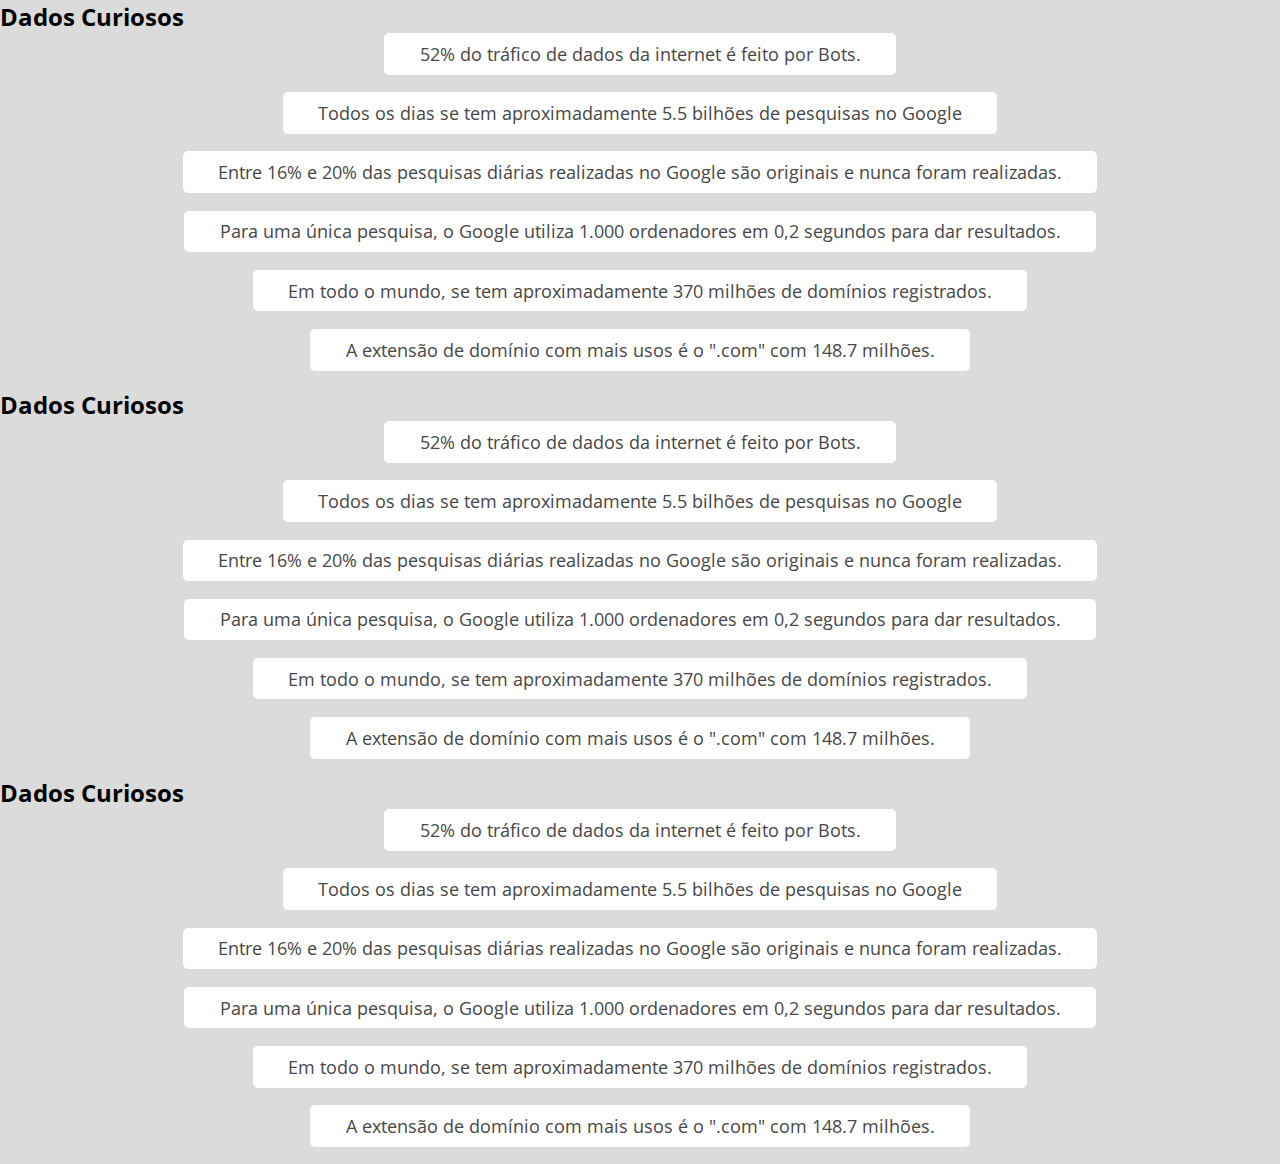
<file: aula05/index.html>
<!DOCTYPE html>
<html lang="pt-BR">
<head>
  <meta charset="UTF-8">
  <meta http-equiv="X-UA-Compatible" content="IE=edge">
  <meta name="viewport" content="width=device-width, initial-scale=1.0">
  <title>(WrkTb Aula 05)</title>
  <link rel="stylesheet" href="./styles.css">
</head>
<body>
  

  
    <h2>Dados Curiosos</h2>
    <ul>
      <li>52% do tráfico de dados da internet é feito por Bots.</li>
      <li>Todos os dias se tem aproximadamente 5.5 bilhões de pesquisas no Google</li>
      <li>Entre 16% e 20% das pesquisas diárias realizadas no Google são originais e nunca foram realizadas.
        

      </li>
      <li>Para uma única pesquisa, o Google utiliza 1.000 ordenadores em 0,2 segundos para dar resultados.</li>
      <li>Em todo o mundo, se tem aproximadamente 370 milhões de domínios registrados.</li>
      <li>A extensão de domínio com mais usos é o ".com" com 148.7 milhões.</li>
    </ul>
    <h2>Dados Curiosos</h2>
    <ul>
      <li>52% do tráfico de dados da internet é feito por Bots.</li>
      <li>Todos os dias se tem aproximadamente 5.5 bilhões de pesquisas no Google</li>
      <li>Entre 16% e 20% das pesquisas diárias realizadas no Google são originais e nunca foram realizadas.
        

      </li>
      <li>Para uma única pesquisa, o Google utiliza 1.000 ordenadores em 0,2 segundos para dar resultados.</li>
      <li>Em todo o mundo, se tem aproximadamente 370 milhões de domínios registrados.</li>
      <li>A extensão de domínio com mais usos é o ".com" com 148.7 milhões.</li>
    </ul>
    <h2>Dados Curiosos</h2>
    <ul>
      <li>52% do tráfico de dados da internet é feito por Bots.</li>
      <li>Todos os dias se tem aproximadamente 5.5 bilhões de pesquisas no Google</li>
      <li>Entre 16% e 20% das pesquisas diárias realizadas no Google são originais e nunca foram realizadas.
        

      </li>
      <li>Para uma única pesquisa, o Google utiliza 1.000 ordenadores em 0,2 segundos para dar resultados.</li>
      <li>Em todo o mundo, se tem aproximadamente 370 milhões de domínios registrados.</li>
      <li>A extensão de domínio com mais usos é o ".com" com 148.7 milhões.</li>
    </ul>
  
  
</body>
</html>
</file>
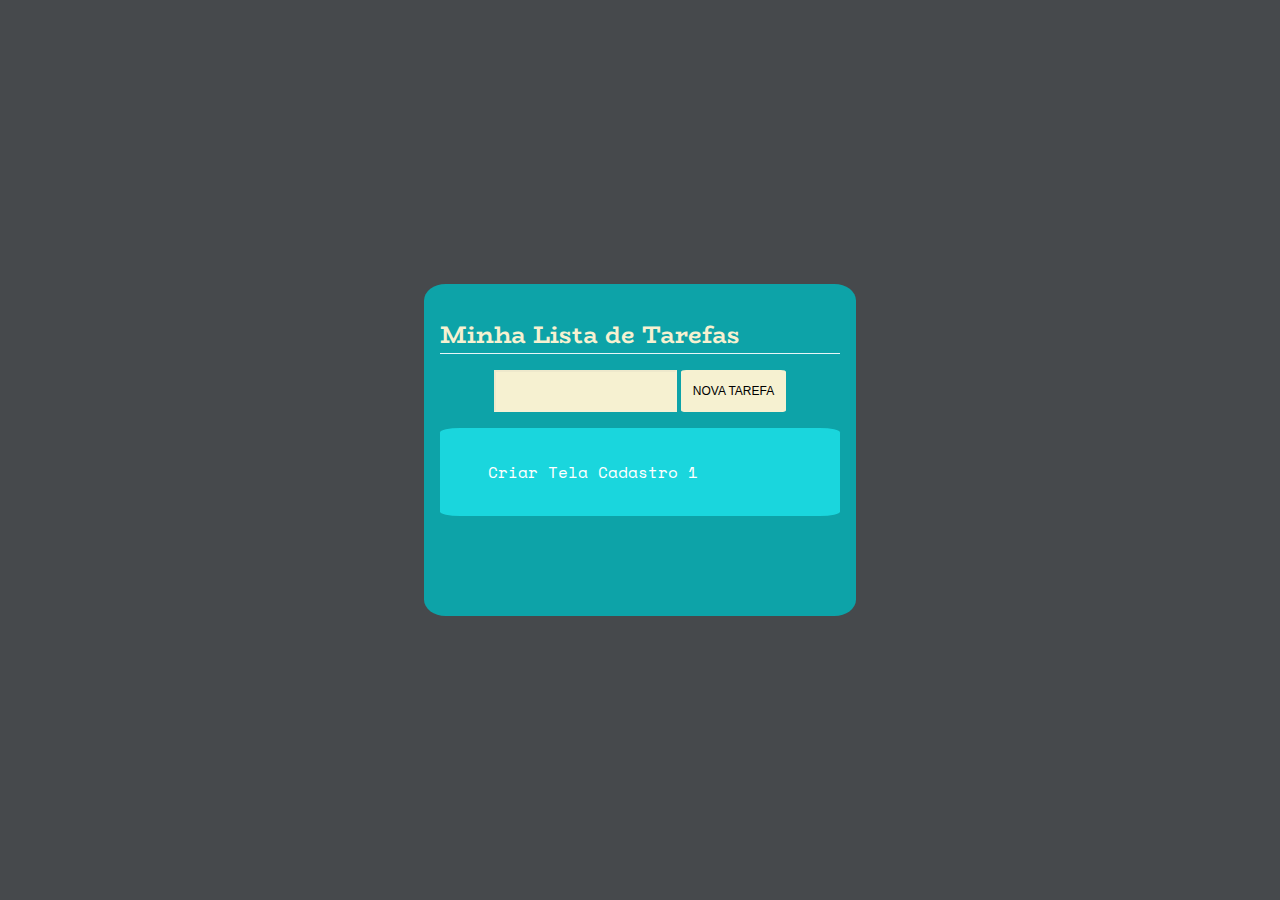
<file: projeto1/index.html>
<!DOCTYPE html>
<html lang="en">
<head>
  <meta charset="UTF-8">
  <meta name="viewport" content="width=device-width, initial-scale=1.0">
  <link rel="stylesheet" href="./arquivos/css/estilo.css">
  <link rel="stylesheet" href="https://fonts.googleapis.com/css2?family=BioRhyme&amp;family=Space+Mono&amp;display=swap">
  <link rel="stylesheet" href="https://fonts.googleapis.com/icon?family=Material+Icons">
  <title>Aula 06</title>
</head>
<body>
  <div class="app">
    <div class="listaTarefas">
      <h1 class="titulo">
        Minha Lista de Tarefas
      </h1>
  
      <form class="form" id="formulario" action="">
        <input class="form-input" type="text">
        <button class="form-botao"> Nova Tarefa </button>
      </form>

      <ul class="lista">
        <li class="tarefa">
          <p class="conteudo">
            Criar Tela Cadastro 1
          </p>
        </li>
      
      </ul>
    </div>
   
</body>
</html>
</file>
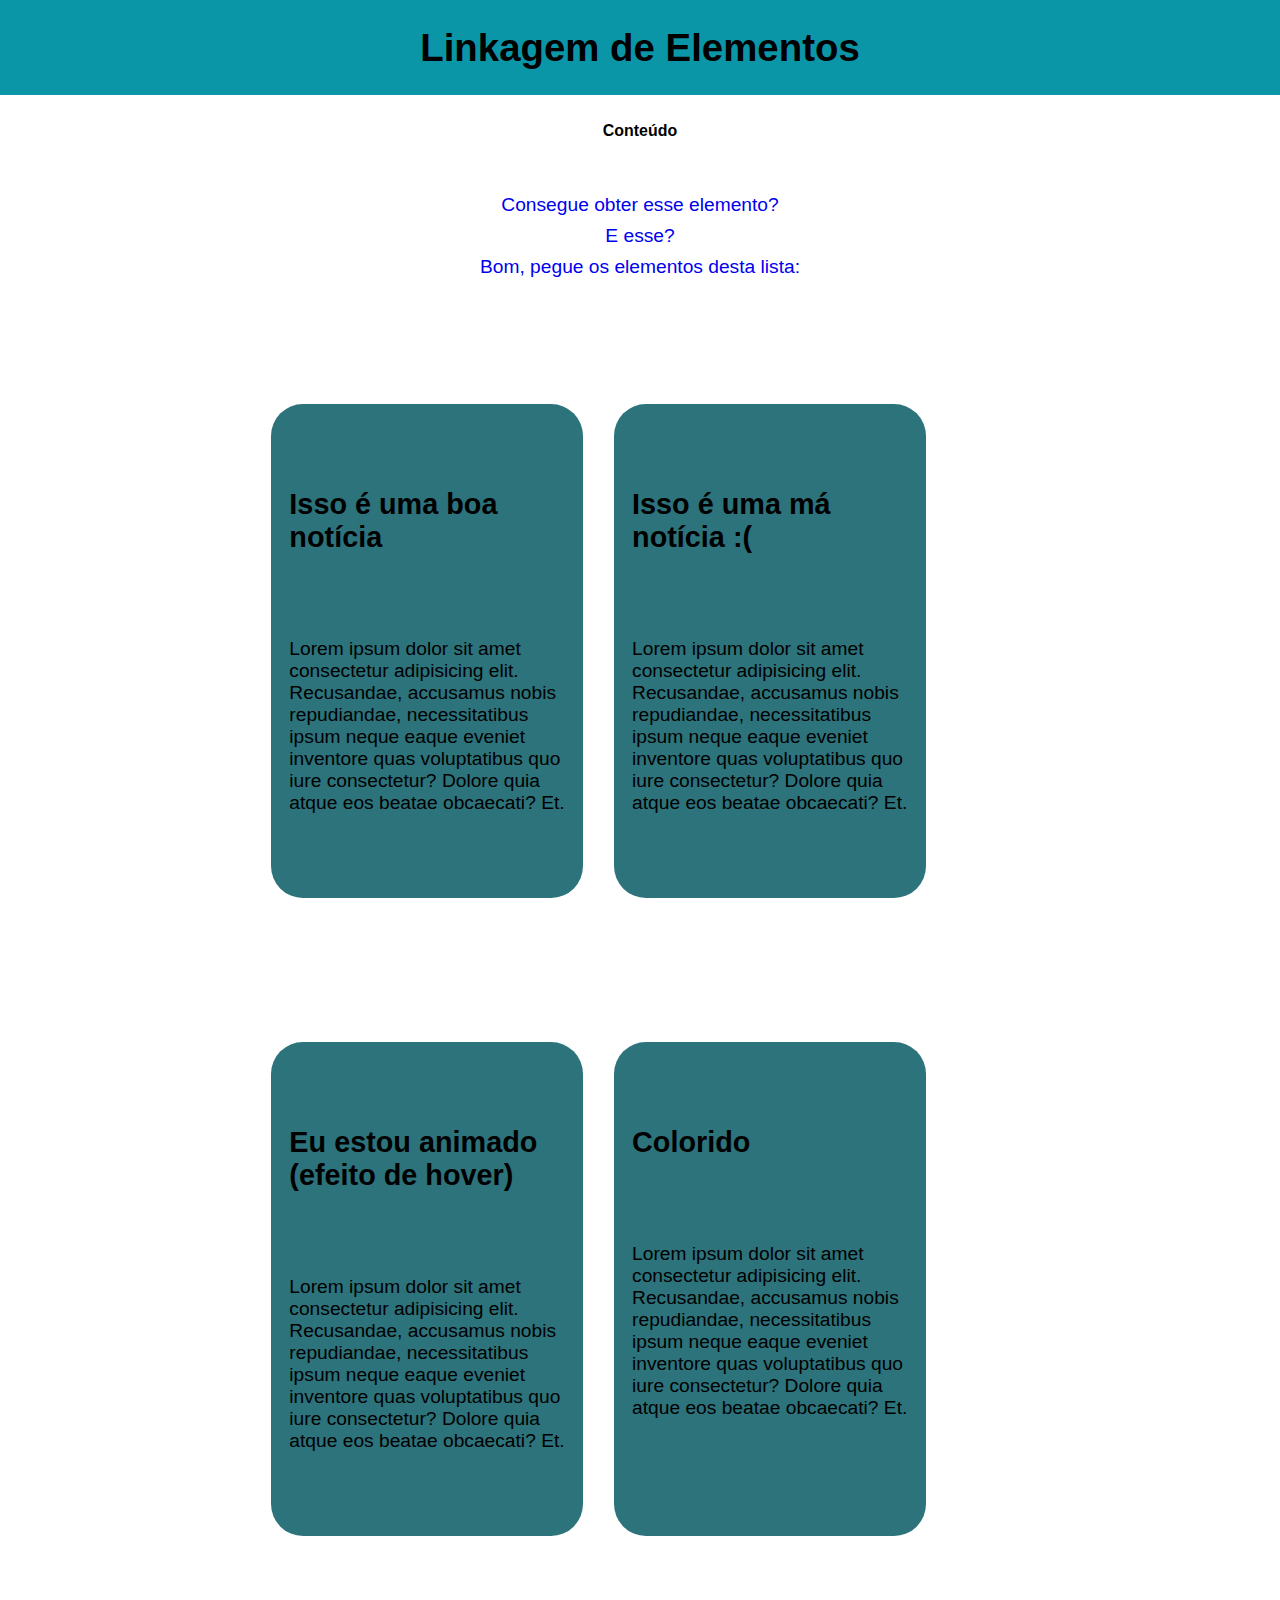
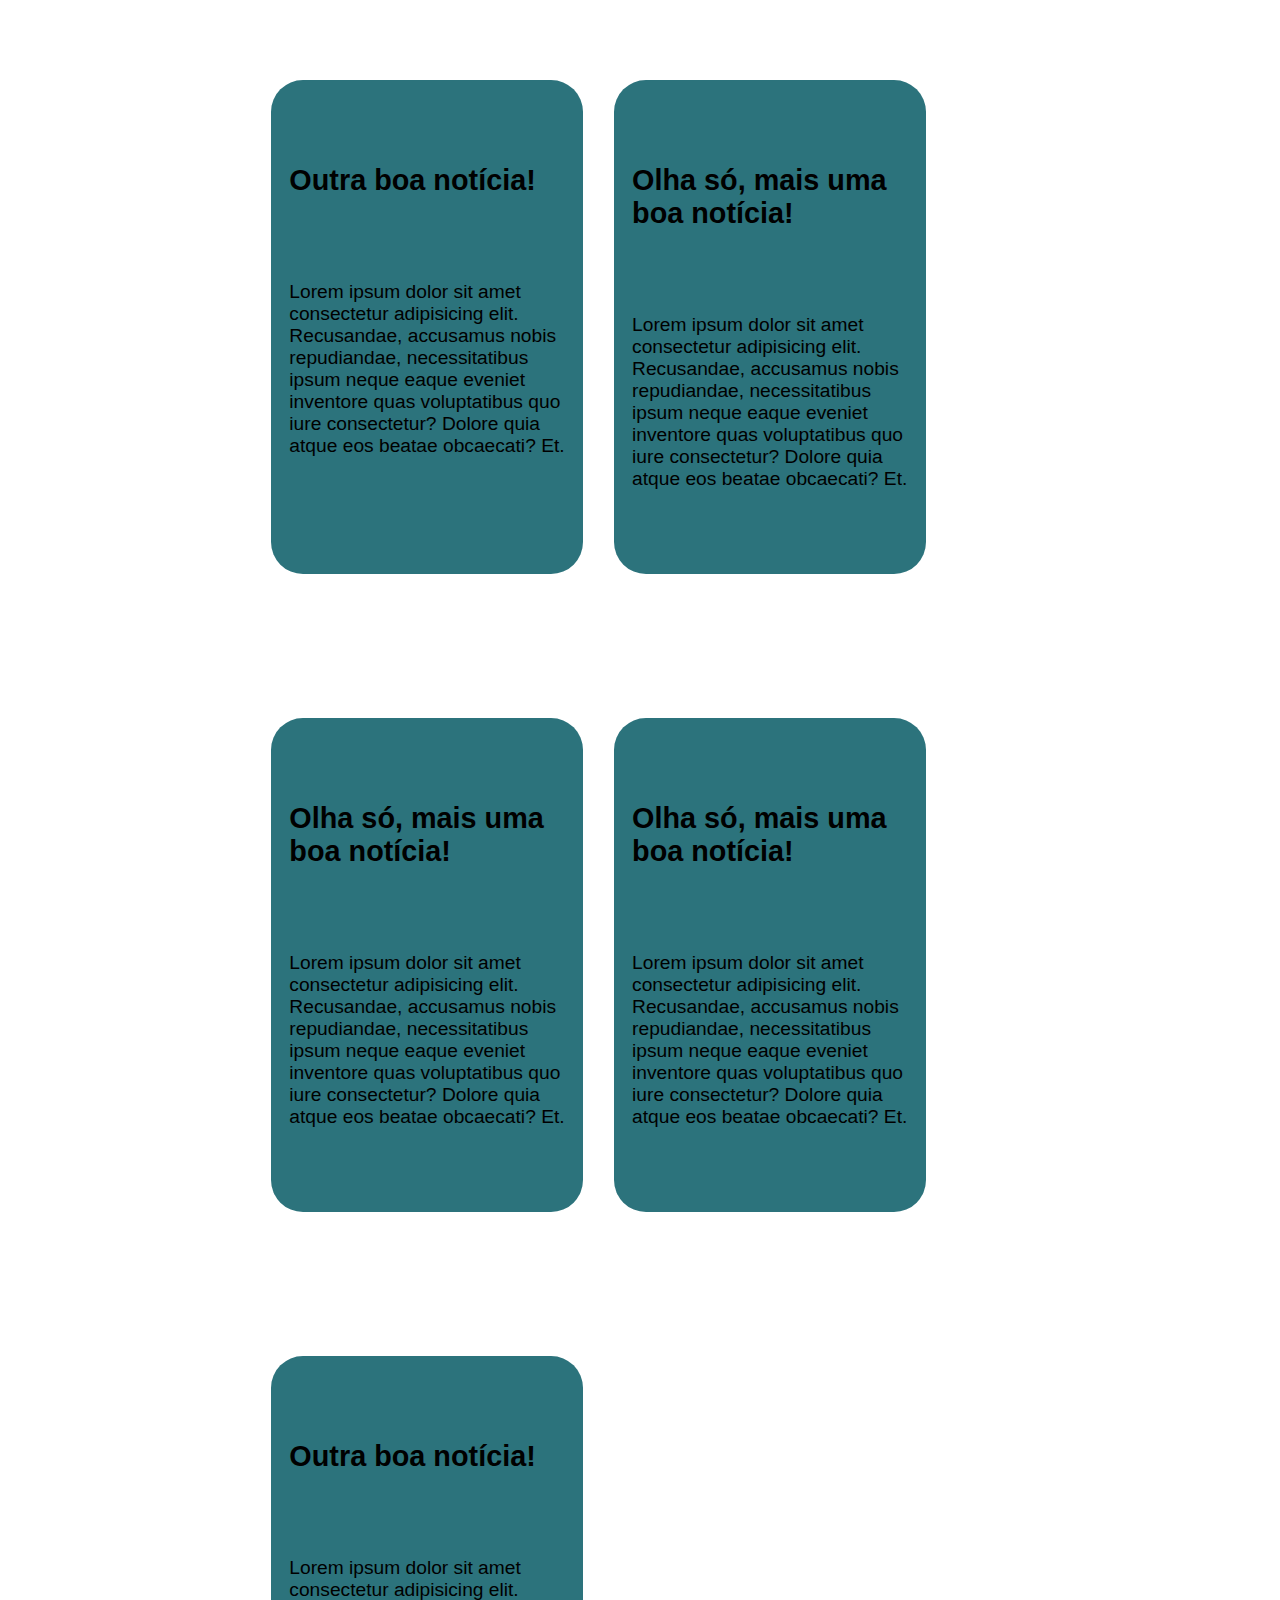
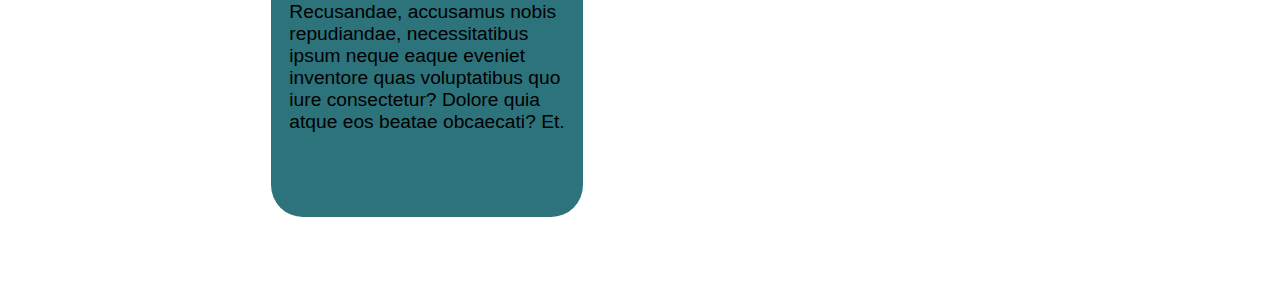
<file: aula05/(WrkTb) Aula 04/index.html>
<!DOCTYPE html>
<html lang="pt-BR">
<head>
    <meta charset="UTF-8">
    <meta http-equiv="X-UA-Compatible" content="IE=edge">
    <meta name="viewport" content="width=device-width, initial-scale=1.0">
    <title>(WrkTb) Aula 04</title>
</head>
<body>

    <head>
        <meta charset="UTF-8">
        <meta http-equiv="X-UA-Compatible" content="IE=edge">
        <meta name="viewport" content="width=device-width, initial-scale=1.0">
        <link rel="stylesheet" href="styles.css">
        <title>Aula 4</title>
      </head>
      
      <header>
        <h1>Linkagem de Elementos</h1>
      </header>

      <body>
      
        
      
        <div class="conteudo">
          <h5>Conteúdo</h5>
          <ul>
            <li><a href="#">Consegue obter esse elemento?</a></li>
            <li><a href="#">E esse?</a></li>
            <li><a href="#">Bom, pegue os elementos desta lista:</a></li>
          </ul>
        </div>
      
        <section>
          <article>
            <h2>Isso é uma boa notícia</h2>
            <p>
              Lorem ipsum dolor sit amet consectetur adipisicing elit. Recusandae, accusamus nobis repudiandae, necessitatibus
              ipsum neque eaque eveniet inventore quas voluptatibus quo iure consectetur? Dolore quia atque eos beatae
              obcaecati? Et.
            </p>
          </article>
      
          <article>
            <h2>Isso é uma má notícia :(</h2>
            <p>
              Lorem ipsum dolor sit amet consectetur adipisicing elit. Recusandae, accusamus nobis repudiandae, necessitatibus
              ipsum neque eaque eveniet inventore quas voluptatibus quo iure consectetur? Dolore quia atque eos beatae
              obcaecati? Et.
            </p>
          </article>
          <article class="animado">
            <h2>Eu estou animado (efeito de hover)</h2>
            <p>
              Lorem ipsum dolor sit amet consectetur adipisicing elit. Recusandae, accusamus nobis repudiandae, necessitatibus
              ipsum neque eaque eveniet inventore quas voluptatibus quo iure consectetur? Dolore quia atque eos beatae
              obcaecati? Et.
            </p>
          </article>
      
          <article class="diferente">
            <h2>Colorido </h2>
            <p>
              Lorem ipsum dolor sit amet consectetur adipisicing elit. Recusandae, accusamus nobis repudiandae, necessitatibus
              ipsum neque eaque eveniet inventore quas voluptatibus quo iure consectetur? Dolore quia atque eos beatae
              obcaecati? Et.
            </p>
          </article>
          <article>
            <h2>Outra boa notícia!</h2>
            <p>
              Lorem ipsum dolor sit amet consectetur adipisicing elit. Recusandae, accusamus nobis repudiandae, necessitatibus
              ipsum neque eaque eveniet inventore quas voluptatibus quo iure consectetur? Dolore quia atque eos beatae
              obcaecati? Et.
            </p>
          </article>
      
          <article>
            <h2>Olha só, mais uma boa notícia!</h2>
            <p>
              Lorem ipsum dolor sit amet consectetur adipisicing elit. Recusandae, accusamus nobis repudiandae, necessitatibus
              ipsum neque eaque eveniet inventore quas voluptatibus quo iure consectetur? Dolore quia atque eos beatae
              obcaecati? Et.
            </p>
          </article>

          <article>
            <h2>Olha só, mais uma boa notícia!</h2>
            <p>
              Lorem ipsum dolor sit amet consectetur adipisicing elit. Recusandae, accusamus nobis repudiandae, necessitatibus
              ipsum neque eaque eveniet inventore quas voluptatibus quo iure consectetur? Dolore quia atque eos beatae
              obcaecati? Et.
            </p>
          </article>

          <article>
            <h2>Olha só, mais uma boa notícia!</h2>
            <p>
              Lorem ipsum dolor sit amet consectetur adipisicing elit. Recusandae, accusamus nobis repudiandae, necessitatibus
              ipsum neque eaque eveniet inventore quas voluptatibus quo iure consectetur? Dolore quia atque eos beatae
              obcaecati? Et.
            </p>
          </article>

          <article>
            <h2>Outra boa notícia!</h2>
            <p>
              Lorem ipsum dolor sit amet consectetur adipisicing elit. Recusandae, accusamus nobis repudiandae, necessitatibus
              ipsum neque eaque eveniet inventore quas voluptatibus quo iure consectetur? Dolore quia atque eos beatae
              obcaecati? Et.
            </p>
          </article>
      
        </section>
      
      </body>
    
</body>
<script src="app.js"></script>
</html>
</file>
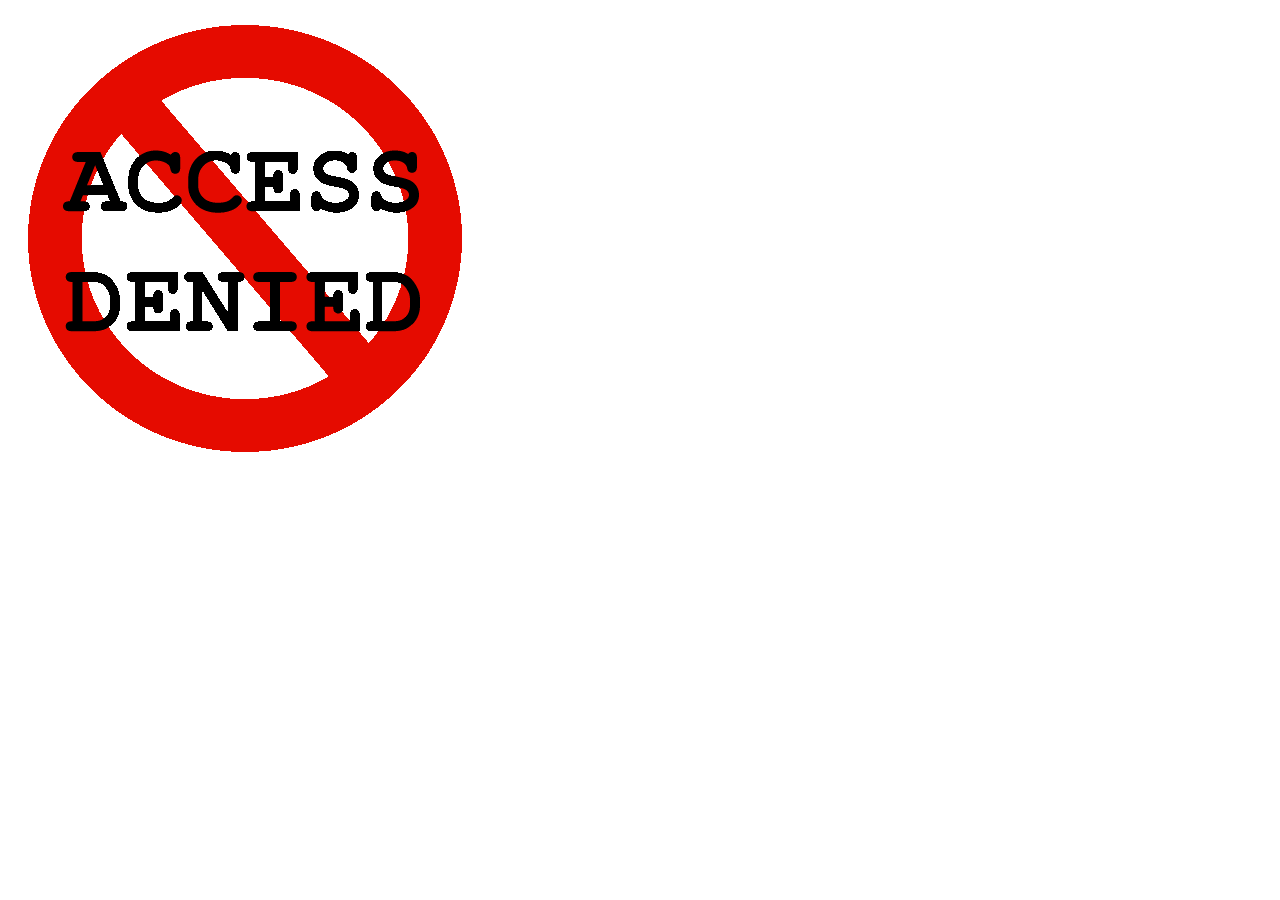
<file: aula02/acessoNegado.html>
<!DOCTYPE html>
<html lang="pt-br">
<head>
    <meta charset="UTF-8">
    <meta http-equiv="X-UA-Compatible" content="IE=edge">
    <meta name="viewport" content="width=device-width, initial-scale=1.0">
    <title>Aula 2 - ACESSO NEGADO</title>

</head>
<body>
   
    <img src="/aula02/img/img/acessoNegado.gif" alt="Acesso Negado">

</body>
</html>
</file>
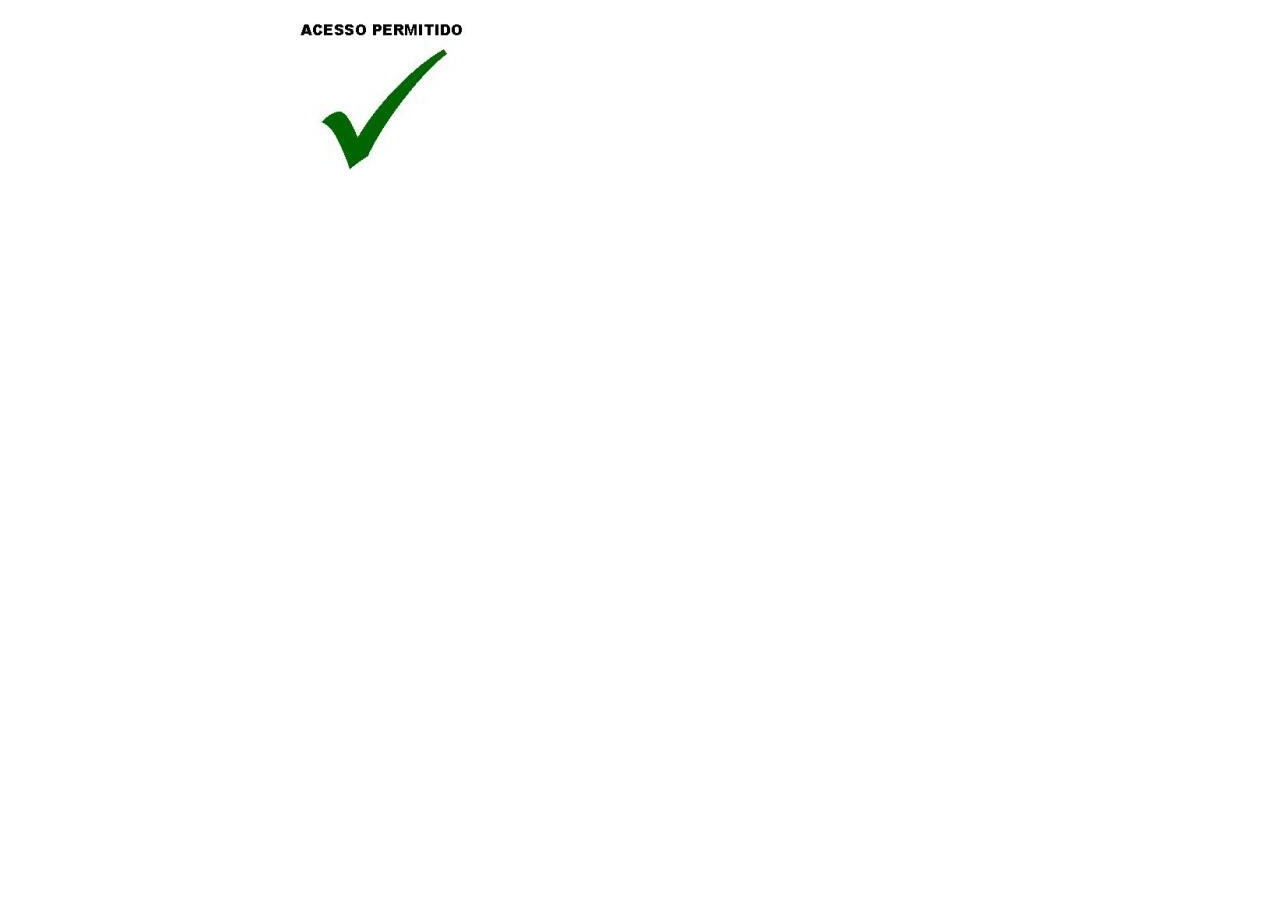
<file: aula02/acessoPermitido.html>
<!DOCTYPE html>
<html lang="pt-br">
<head>
    <meta charset="UTF-8">
    <meta http-equiv="X-UA-Compatible" content="IE=edge">
    <meta name="viewport" content="width=device-width, initial-scale=1.0">
    <title>Aula 2 - ACESSO PERMITIDO</title>

</head>
<body>
    <img src="/aula02/img/img/acessoPermitido.jpg" alt="Acesso Permitido">    
</body>
</html>
</file>
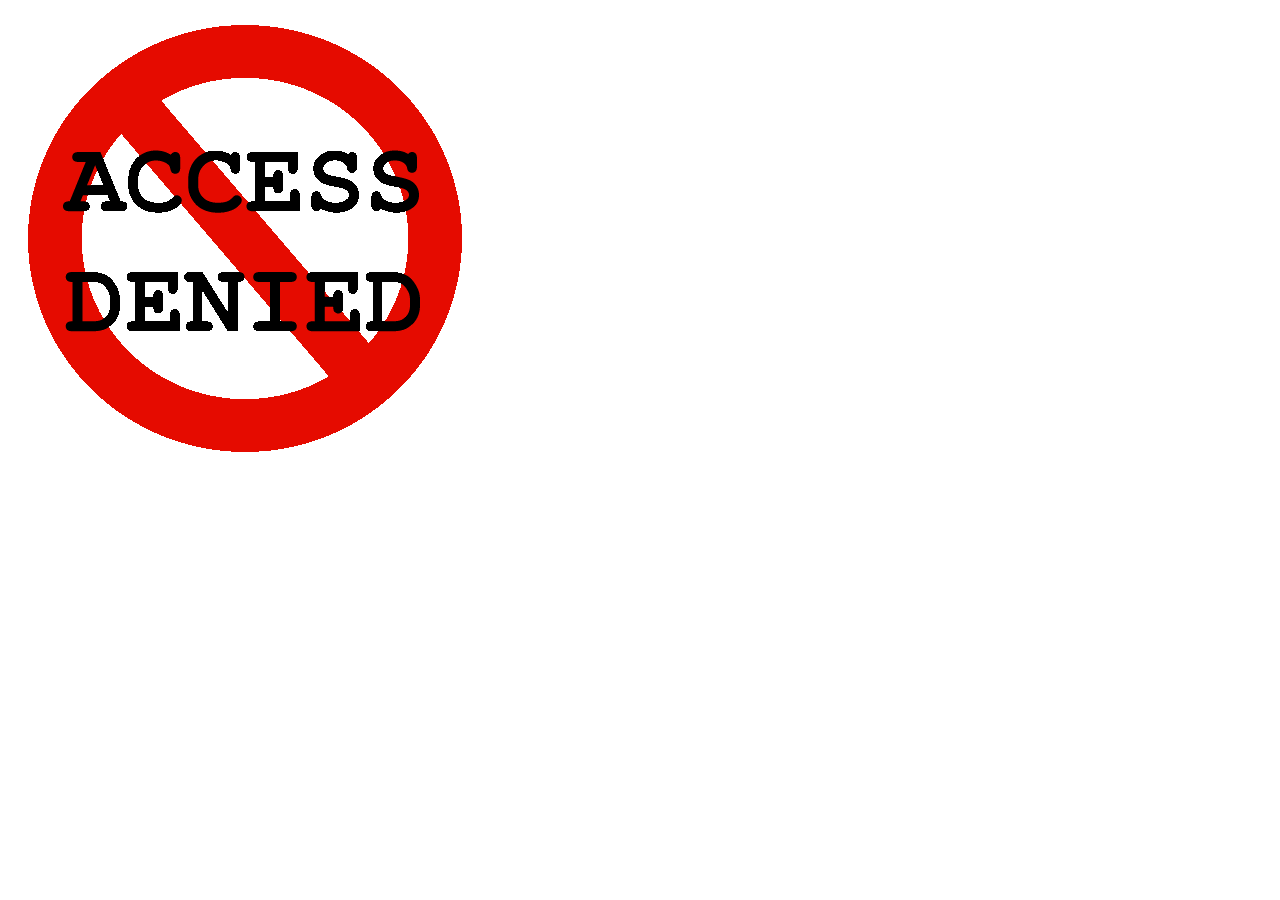
<file: aula02/ex01.html>
<!DOCTYPE html>
<html lang="pt-br">
<head>
    <meta charset="UTF-8">
    <meta http-equiv="X-UA-Compatible" content="IE=edge">
    <meta name="viewport" content="width=device-width, initial-scale=1.0">
    <title>Aula 02 - Javascript no Frontend</title>
    <script src="js/app.js"></script>
</head>
<body>
   
</body>
</html>
</file>
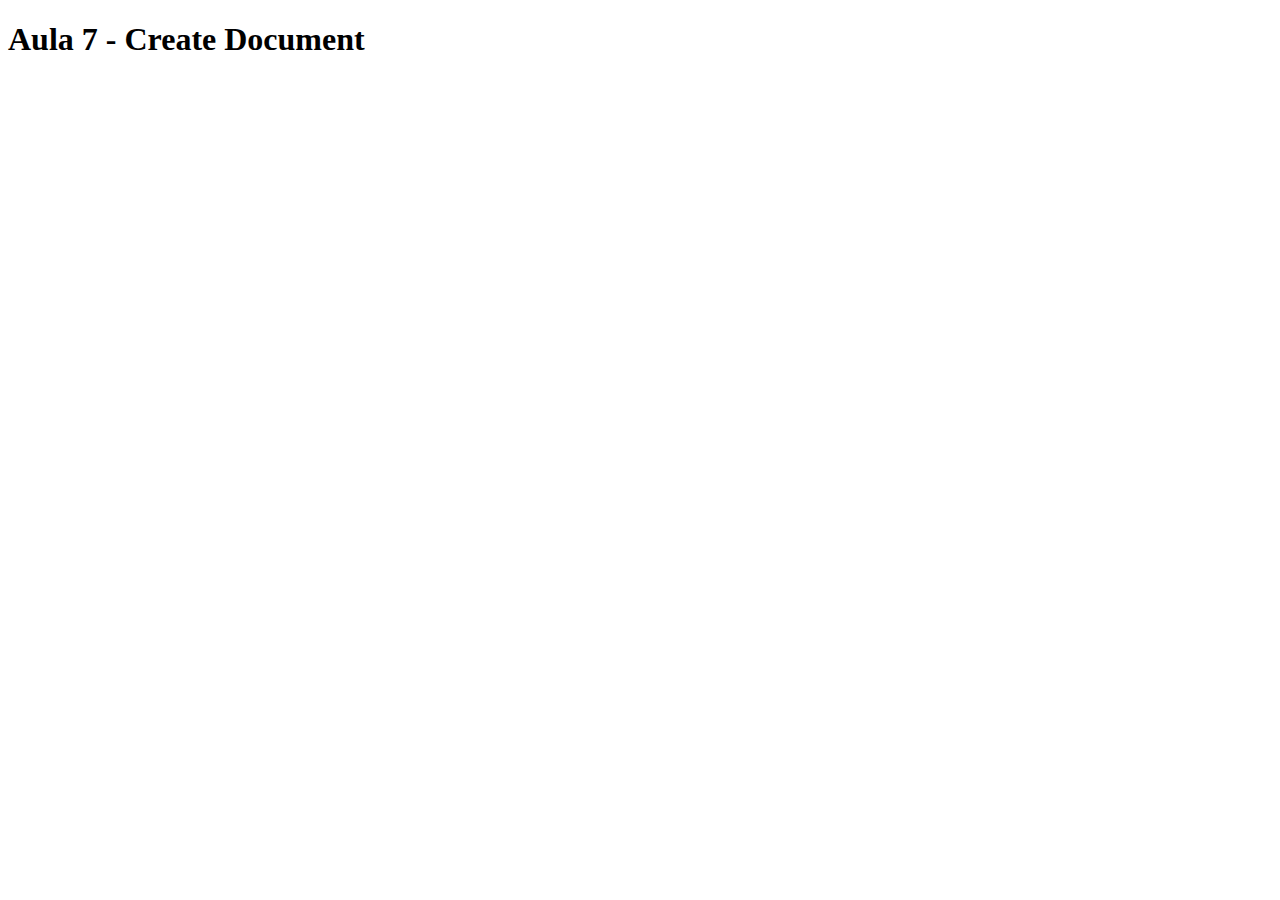
<file: aula07/ex01CreateElement.html>
<!DOCTYPE html>
<html lang="en">
<head>
    <meta charset="UTF-8">
    <meta http-equiv="X-UA-Compatible" content="IE=edge">
    <meta name="viewport" content="width=device-width, initial-scale=1.0">
    <title>Aula 7 | Create Element</title>
</head>
<body>
    <script>
        //create element - cria um elemento no documneto
        var titulo = document.createElement("h1")
        titulo.textContent = "Aula 7 - Create Document";

        function iniciar(){
            document.body.appendChild(titulo);
        }

        window.addEventListener("load", iniciar)
    </script>
</body>
</html>
</file>
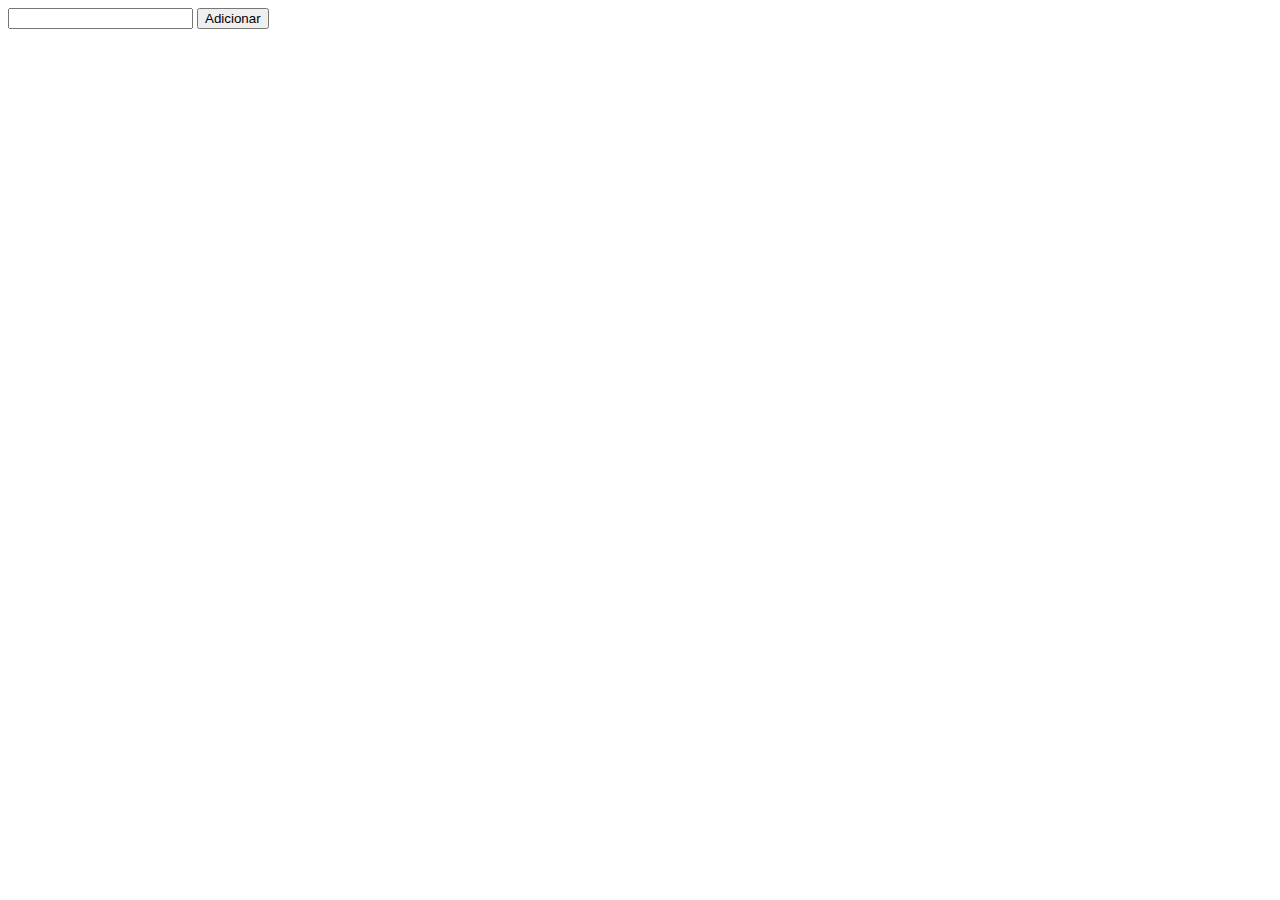
<file: aula07/ex03AppCadastro.html>
<!DOCTYPE html>
<html lang="en">

<head>
    <meta charset="UTF-8">
    <meta http-equiv="X-UA-Compatible" content="IE=edge">
    <meta name="viewport" content="width=device-width, initial-scale=1.0">
    <title>Aula 7 - AppCadastro</title>
</head>

<body>
    <input type="text" id="txtIncluir">
    <button id="btnAdicionar">Adicionar</button>
    <br><br>
    <ul id="listaElementos">

    </ul>

    <script>
        function iniciar() {
            document.getElementById("btnAdicionar").addEventListener("click",
            function(){
                var lista = document.getElementById("listaElementos");
                var texto = document.getElementById("txtIncluir");
                var li = document.createElement("li");
                li.textContent = texto.value;
                lista.appendChild(li);
                

            });

        }

        window.addEventListener("load", iniciar);
    </script>
</body>

</html>
</file>
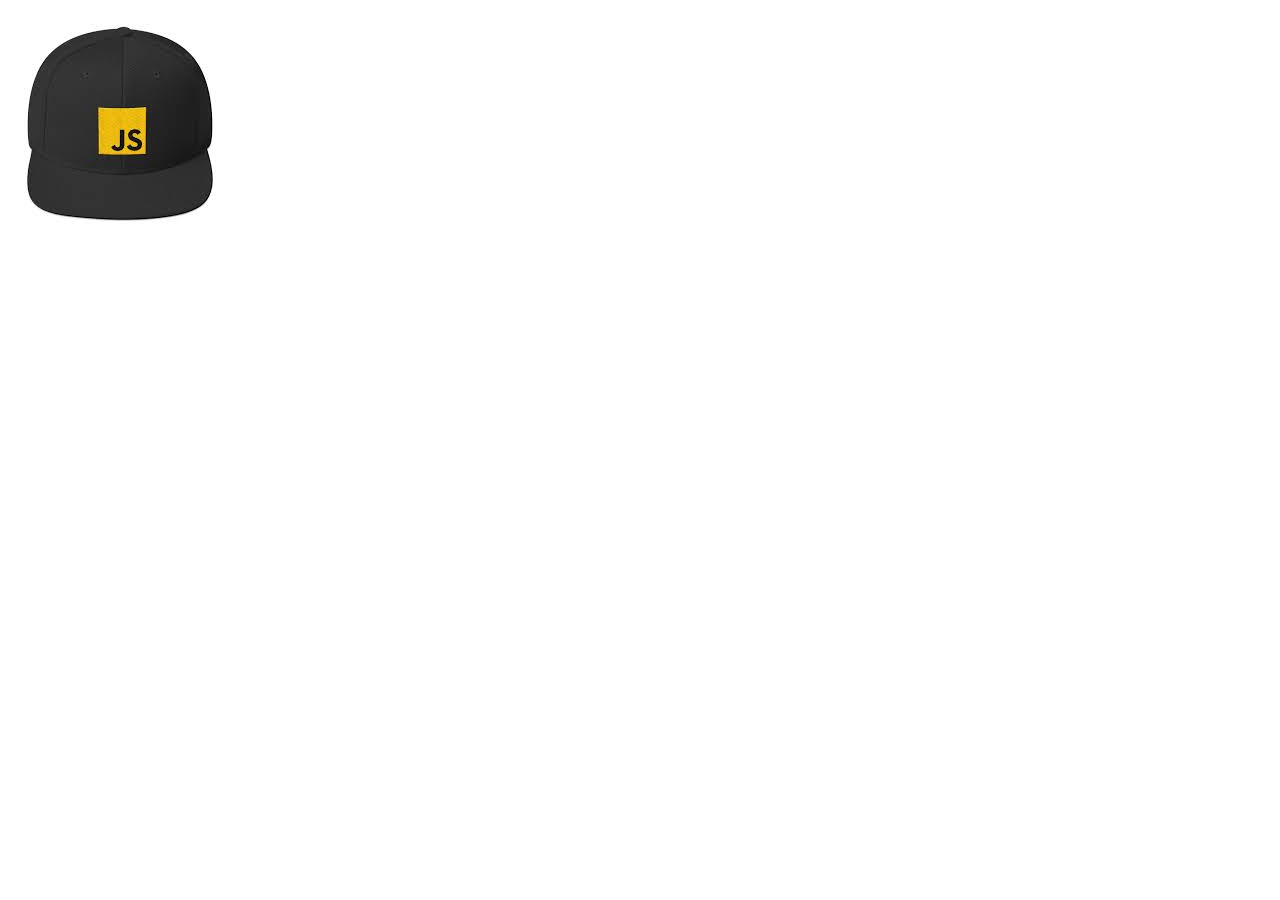
<file: aula07/ex04Atributtes.html>
<!DOCTYPE html>
<html lang="pt-br">
<head>
    <meta charset="UTF-8">
    <meta http-equiv="X-UA-Compatible" content="IE=edge">
    <meta name="viewport" content="width=device-width, initial-scale=1.0">
    <title>Aula 07 - Atributtes</title>
</head>
<body>
    <img src="image_hat.jpg" alt="Boné com logo JS" id="imagem">
    <script>
        // Selecionamos um elemento do HTML
        let elemento = document.querySelector("#imagem");
        // Consultamos se existe um atributo SRC
        alert(elemento.hasAttribute("src")); // true

        // Pedimos o valor do atributo
        alert(elemento.getAttribute("src")); // image_hat.jpg

        //Excluímos o valor do atributo
        alert(elemento.removeAttribute("src"));

        //Adicionamos o atributo com o seu valor
        alert(elemento.setAttribute("src", "image_hat.jpg"))
    </script>
</body>
</html>
</file>
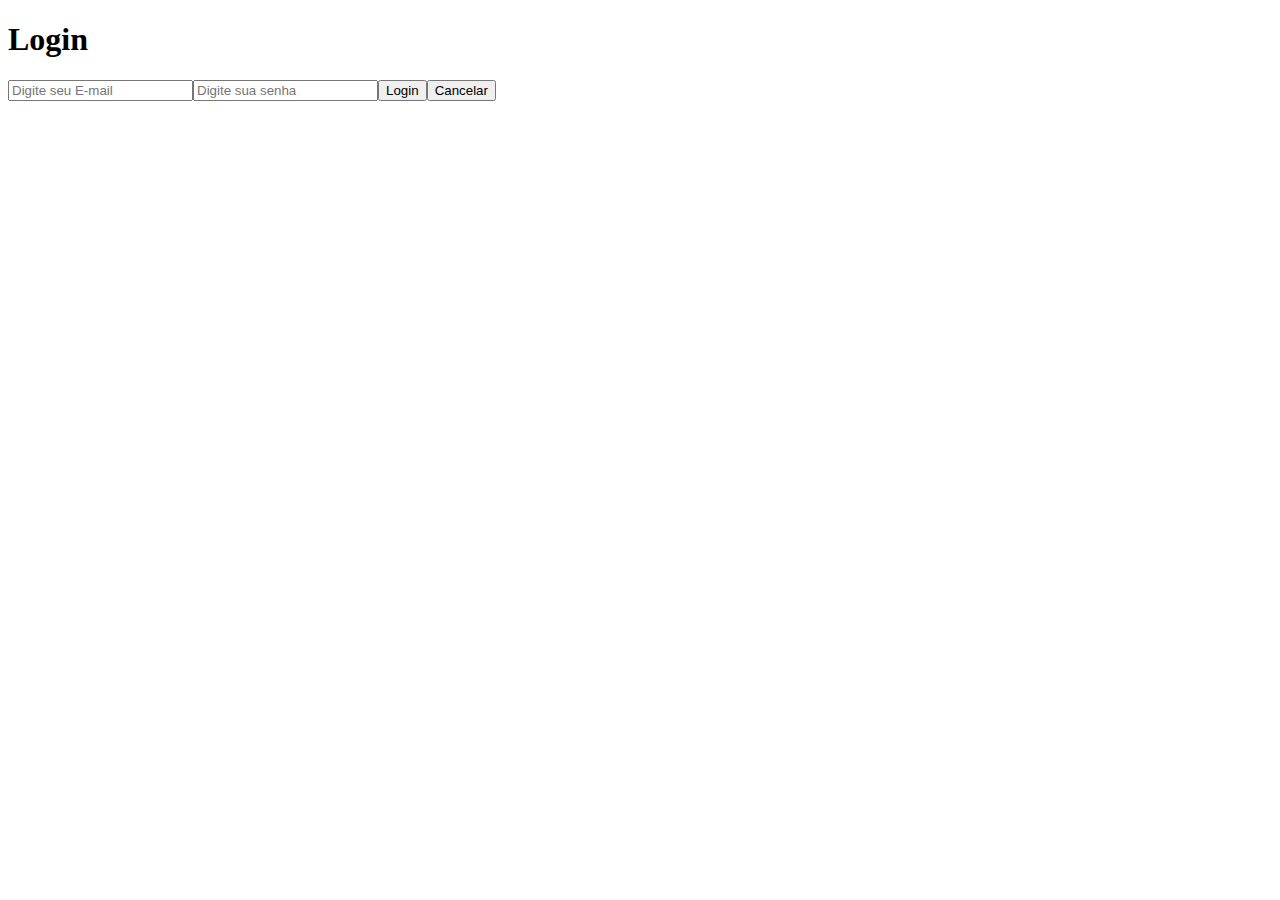
<file: aula07/exMesa.html>
<!DOCTYPE html>
<html lang="en">
<head>
    <meta charset="UTF-8">
    <meta http-equiv="X-UA-Compatible" content="IE=edge">
    <meta name="viewport" content="width=device-width, initial-scale=1.0">
    <title>Mesa </title>
</head>
<body>
    <form action="">
        <!-- <input type="email">
        <input type="password"> -->
    </form>
    <!-- <button id="btnSubmit">Eviar</button>
    <button id="btnReset">Cancelar</button> -->

</body>
<script src="./app.js"></script>
</html>
</file>
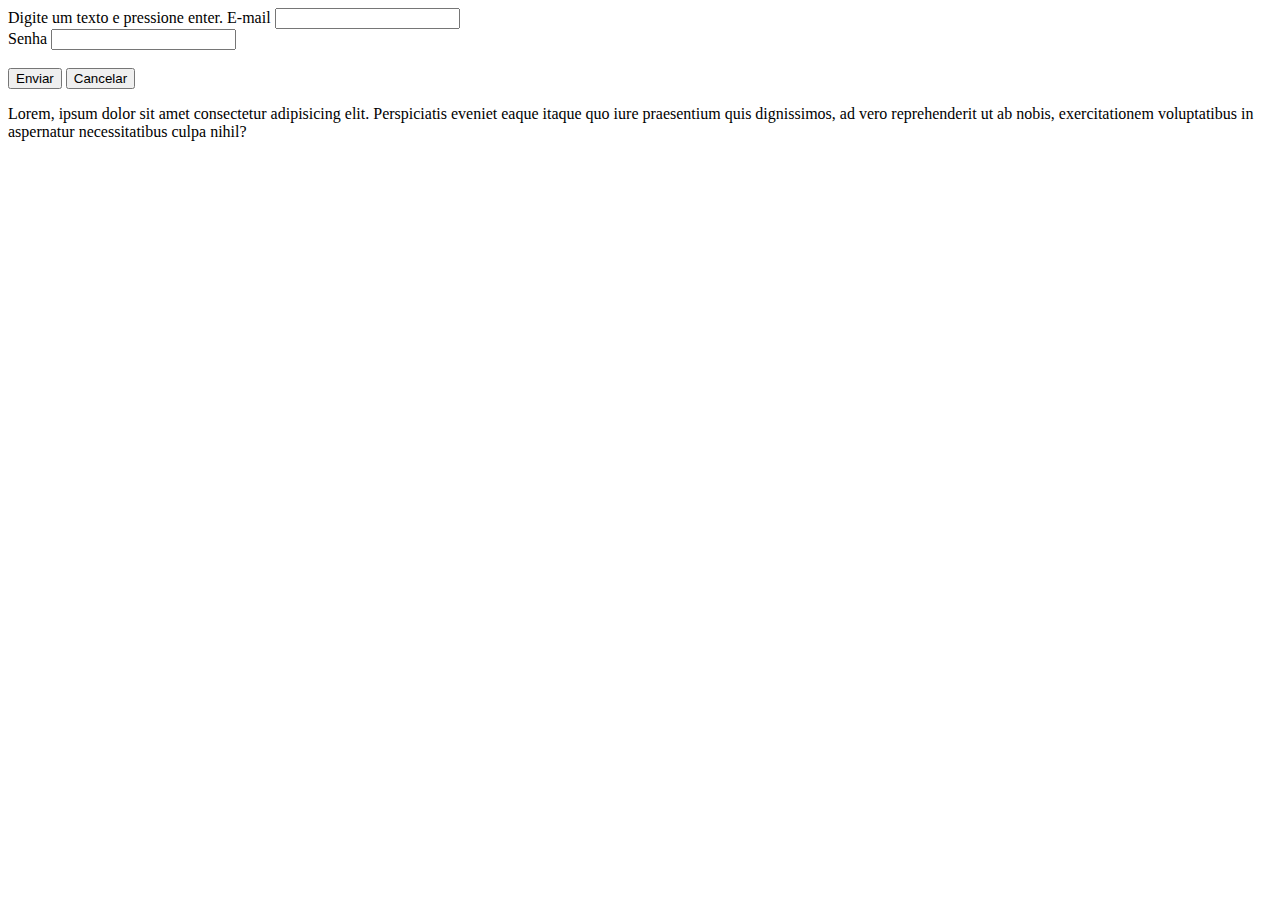
<file: aula08/exMesa.html>
<!DOCTYPE html>
<html lang="en">
<head>
    <meta charset="UTF-8">
    <meta http-equiv="X-UA-Compatible" content="IE=edge">
    <meta name="viewport" content="width=device-width, initial-scale=1.0">
    <title>Mesa de Trabalho - Eventos</title>
</head>


<body onpageshow="alert('Sua página foi carregada.')">
    <form action="">
        
        <label for="text" onkeypress="pressEnter()">Digite um texto e pressione enter.</label>

        <label for="email">E-mail</label>
        <input type="email"><br>
        
        <label for ="password">Senha</label>
        <input type="password">
        <br><br>
        
        <button type="submit" id="btn1">Enviar</button>
        <button type="reset">Cancelar</button>
    </form>

    <p onmouseover="mudarCorTexto(this, '#ffff', '#0000')" onmouseout="mudarCorTexto(this, '#0000', '#ffff')">Lorem, ipsum dolor sit amet consectetur adipisicing elit. Perspiciatis eveniet eaque itaque quo iure praesentium quis dignissimos, ad vero reprehenderit ut ab nobis, exercitationem voluptatibus in aspernatur necessitatibus culpa nihil?</p>
    
    <script src="./js/app.js"></script>
    
</body>
</html>

<!-- Objetivo
Construir um formulário e alterar suas propriedades com JavaScript.

Crie uma nova página HTML e adicione via JavaScript os seguintes elementos:

Crie um formulário com campos de input e botões de submit e reset.
Previna a página de ser recarregada quando houver o submit utilizando preventDefault().
Mostre um alerta na página quando a tela terminar de ser carregada.
Adicione uma cor a um texto quando o mouse ficar acima do mesmo e outra cor quando ele sair do mesmo.
Faça um trecho de código que utilize algum evento de teclado, esse evento irá escrever o conteúdo do input em uma tag p e logo abaixo o número de vezes que esse evento foi chamado. Exemplo: <p>futebol</p> <p>7</p> . -->
</file>
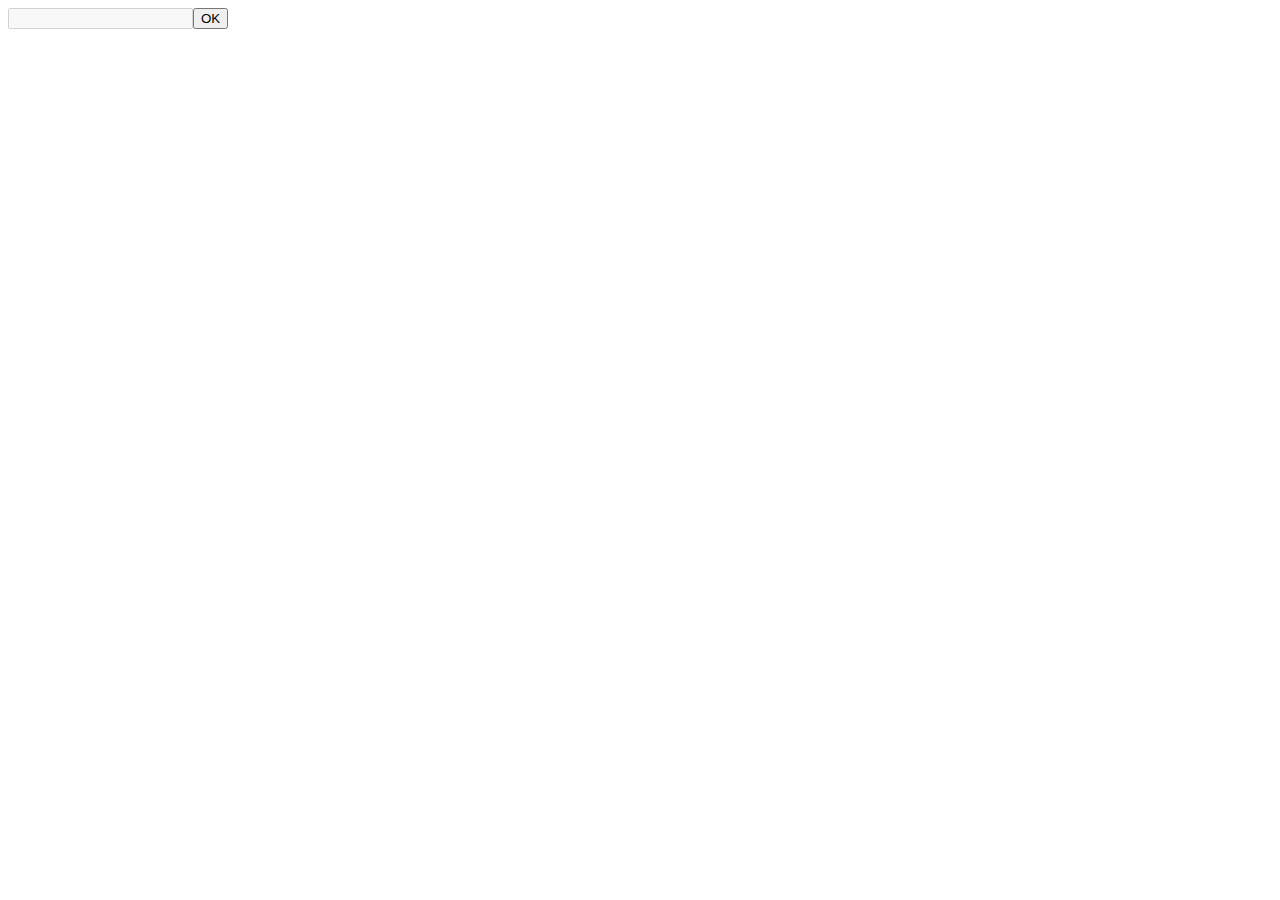
<file: aula09/mesa.html>
<!DOCTYPE html>
<html lang="en">
<head>
    <meta charset="UTF-8">
    <meta http-equiv="X-UA-Compatible" content="IE=edge">
    <meta name="viewport" content="width=device-width, initial-scale=1.0">
    <title>Document</title>
</head>
<body>
    <script src="app.js"></script>
    
</body>
</html>
</file>
<file: aula05/styles.css>
@import url('https://fonts.googleapis.com/css2?family=Open+Sans:wght@300;400&display=swap');

* {
  margin: 0;
  padding: 0;
  font-family: 'Open Sans', sans-serif;
}

body {
  background-color: rgb(219, 219, 219);
}

h1 {
  text-align: center;
  margin: 2em 0;
  color: rgb(156, 156, 156);
  font-size: 3em;
}

ul {
  display: flex;
  list-style: none;
  flex-direction: column;
  align-items: center;
  justify-content: center;
}

li {
  padding: .5em 2em;
  margin-bottom: 1em;
  background-color: white;
  border-radius: 5px;
  color: rgb(71, 71, 71);
  font-size: 1.1em;
}
</file>
<file: projeto1/arquivos/css/estilo.css>
body {
  margin: 0;
  color: #ffffff;
  background-color: #46494C;
}

.listaTarefas {
  background-color: #37b0d8;
  font-family: "Space Mono", monospace;
  padding: 1rem;
  min-width: 400px;
  min-height: 300px;
}

.titulo {
  border-bottom: 1px solid rgba(246, 241, 209, 0.5);
  font-size: 1.5rem;
  font-family: "BioRhyme", serif;
  color: #ffffff;
}

.app {
  display: flex;
  align-items: center;
  justify-content: center;
  width: 100vw;
  min-height: 100vh;
}

.form {
  display: flex;
  justify-content: center;
}


.form-input,
.form-botao {
  border-radius: 5%;
  padding: 0.75rem;
  font-size: 0.75rem;
}

.form-input {
  outline: none;
  background-color: #ffffff;
  border-color: rgba(255, 255, 255, 0.1);
}

.form-botao {
  border: 1px;
  background: #d1e1f6;
  text-transform: uppercase;
  cursor: pointer;
  margin-left: 0.25rem;
}

.form-botao:hover {
  color: #f71780;
  background: rgba(246, 241, 209, 0.1);
}

body {
  margin: 0;
}

.app {
  display: flex;
  align-items: center;
  justify-content: center;
  width: 100vw;
  min-height: 100vh;
}

.listaTarefas {
  background-color: #0da3a8;
  font-family: "Space Mono", monospace;
  padding: 1rem;
  border-radius: 5%;
  min-width: 400px;
  min-height: 300px;
}

.titulo {
  border-bottom: 1px solid rgba(255, 255, 255, 0.9);
  font-size: 1.5rem;
  font-family: "BioRhyme", serif;
  color: #F6F1D1;
}

.form {
  display: flex;
  justify-content: center;
}
.form-input, .form-botao {
  border-radius: 0;
  padding: 0.75rem;
  font-size: 0.75rem;
}
.form-input {
  outline: none;
  background-color: #F6F1D1;
  border-color: rgba(255, 255, 255, 0.1);
}
.form-botao {
  border: 1px;
  background: #F6F1D1;
  border-radius: 5%;
  text-transform: uppercase;
  cursor: pointer;
  margin-left: 0.25rem;
}
.form-botao:hover {
  color: #F6F1D1;
  border-radius: 5%;
  background: rgba(246, 241, 209, 0.1);
}

.lista {
  padding: 0;
  list-style: none;
  width: 100%;
}

.tarefa {
  background-color: rgba(28, 220, 226, 0.9);
  color: #ffffff;
  border-radius: 5%;
  display: flex;
  justify-content: space-between;
  margin-bottom: 0.5rem;
  padding: 1rem 3rem;
}

.check-botao, .delete-botao {
  background-color: #F6F1D1;
  border: none;
  box-shadow: 0 0 8px rgba(0, 0, 0, 0.1);
  outline: none;
  border-radius: 2px;
  cursor: pointer;
}

.tarefa.feita .check-botao {
  background-color: #46494C;
  color: #F6F1D1;
}

.check-icon {
  display: block;
  padding: 1px;
  width: 10px;
  height: 10px;
  background-color: transparent;
  border-radius: 50%;
}

.task.done .check-icon {
  background-color: #0B2027;
}

.content {
  margin: 0;
}

.tarefa.feita .content {
  text-decoration: line-through;
}
</file>
<file: aula05/(WrkTb) Aula 04/styles.css>
@import url('https://fonts.googleapis.com/css2?family=Rajdhani&display=swap');

* {
   
}

body, ul, li, p {
  margin: 0px;
  padding: 0px;
  list-style: none;
  font-size: 1.2rem;
  font-family: Arial;
}

header {
  display: flex;
  justify-content: center;
  background-color: rgb(11, 150, 168);
}

.conteudo h5 {
text-align: center;

}

.conteudo li {
  text-align: center;
  margin: 1vh 0vw;
  
  }

  .conteudo ul {
    margin: 6vh 0vw;
    
    }


a {
  text-decoration: none;
}



section {
  display: flex;
  flex-wrap: wrap;
  flex: auto;
  margin: 0 20%;
}

section *{
  margin: 8vh 2%;
  padding: 6px;
}

article {
  max-width: 300px;
  background-color: rgb(44, 115, 124);
  border-radius: 2rem;
}
</file>
